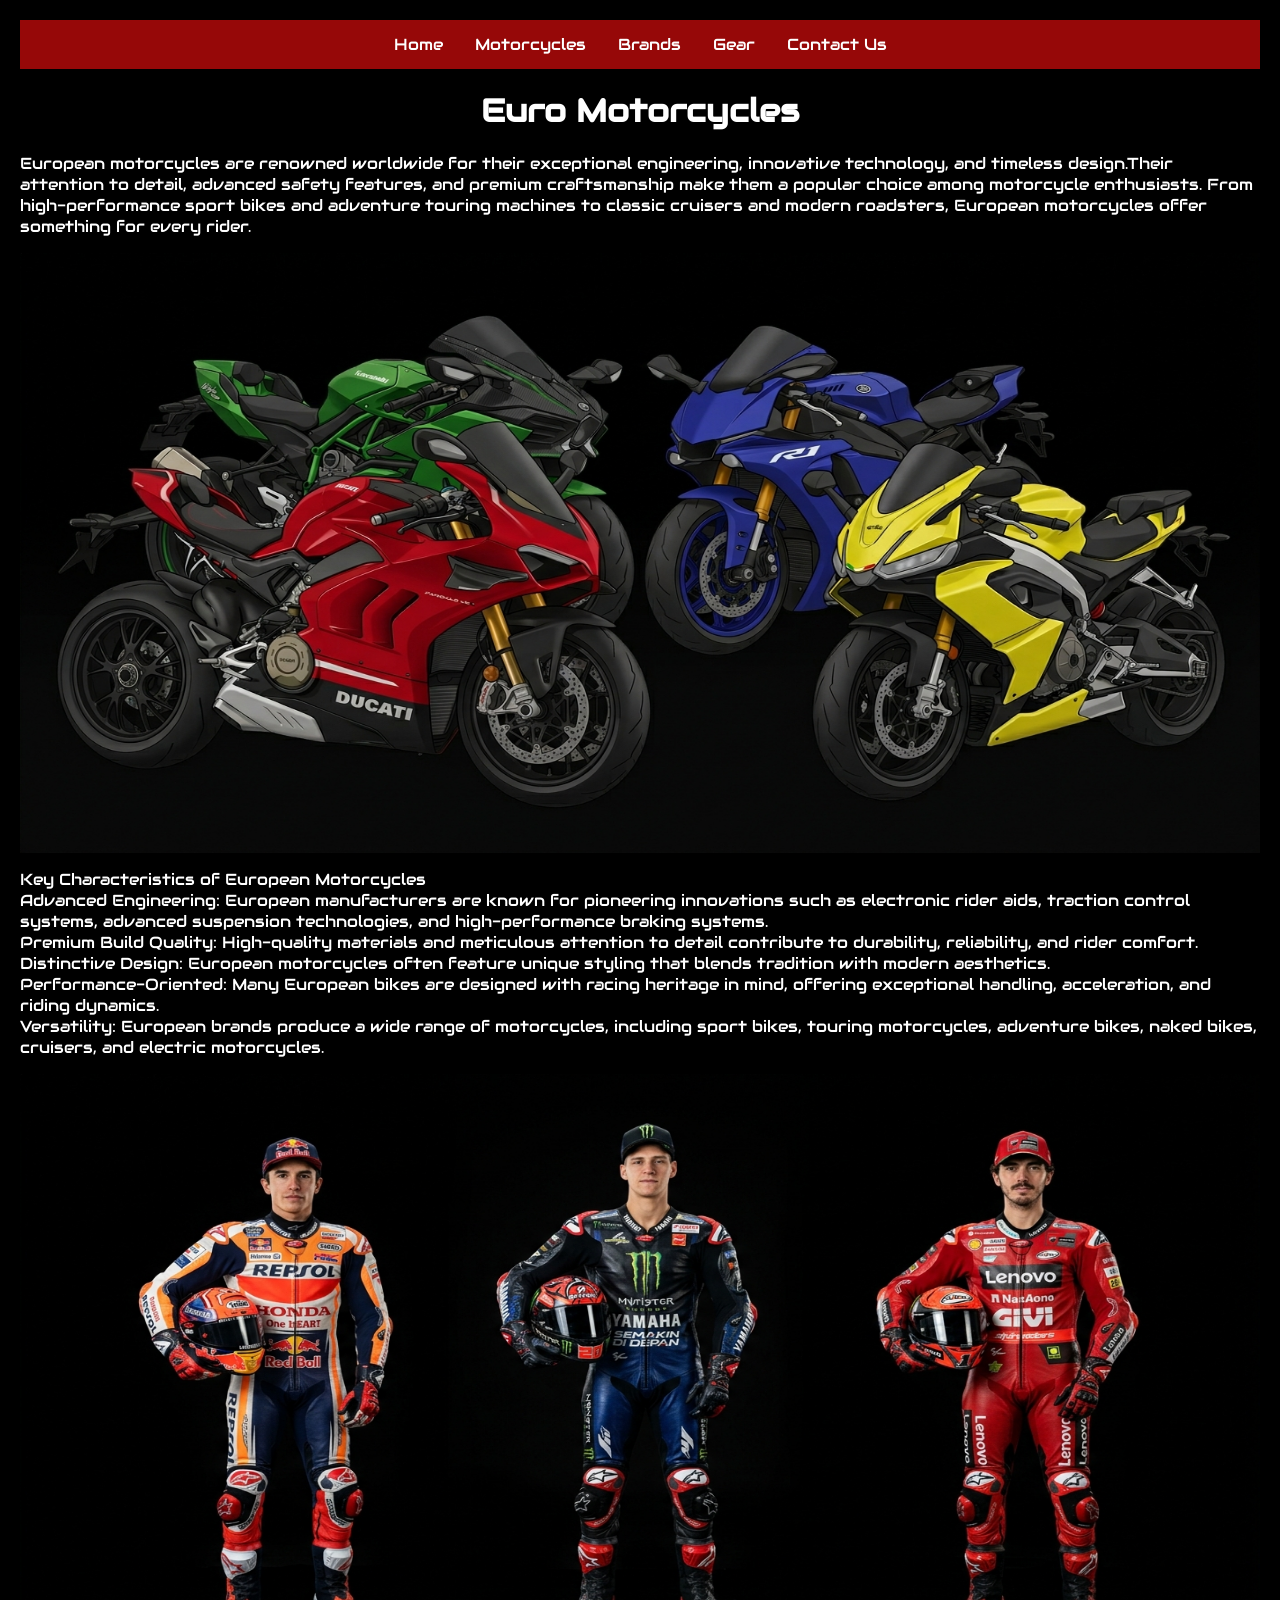
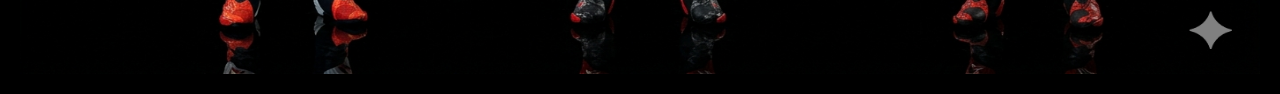
<file: Index.html>
<!DOCTYPE html>
<html lang="en">
<head>
    <meta charset="UTF-8">
    <meta name="viewport" content="width=device-width, initial-scale=1.0">
    <title>Homepage</title>
    <link rel="stylesheet" href="style.css">
    <link rel="stylesheet" href="https://fonts.googleapis.com/css?family=Audiowide">
</head>
<body>
    <nav>
  <ul>
    <li><a href="index.html">Home</a></li>
    <li><a href="page2.html">Motorcycles</a></li>
    <li><a href="page3.html">Brands</a></li>
    <li><a href="page4.html">Gear</a></li>
    <li><a href="page5.html">Contact Us</a></li>
  </ul>
</nav>
    <h1>Euro Motorcycles</h1>
    <p></p>European motorcycles are renowned worldwide for their exceptional engineering, innovative technology, and timeless design.Their attention to detail, advanced safety features, and premium craftsmanship make them a popular choice among motorcycle enthusiasts. From high-performance sport bikes and adventure touring machines to classic cruisers and modern roadsters, European motorcycles offer something for every rider.</p>
    <img src="Picture01.png" alt="Motorcycle Image" class="center" width="400" height="600">
    <p>Key Characteristics of European Motorcycles <br>
Advanced Engineering: European manufacturers are known for pioneering innovations such as electronic rider aids, traction control systems, advanced suspension technologies, and high-performance braking systems. <br>
Premium Build Quality: High-quality materials and meticulous attention to detail contribute to durability, reliability, and rider comfort. <br>
Distinctive Design: European motorcycles often feature unique styling that blends tradition with modern aesthetics. <br>
Performance-Oriented: Many European bikes are designed with racing heritage in mind, offering exceptional handling, acceleration, and riding dynamics. <br>
Versatility: European brands produce a wide range of motorcycles, including sport bikes, touring motorcycles, adventure bikes, naked bikes, cruisers, and electric motorcycles.</p>
     <img src="riders.png" alt="Moto GP Riders" class="center" width="400" height="600">
</body>
</html>
</file>
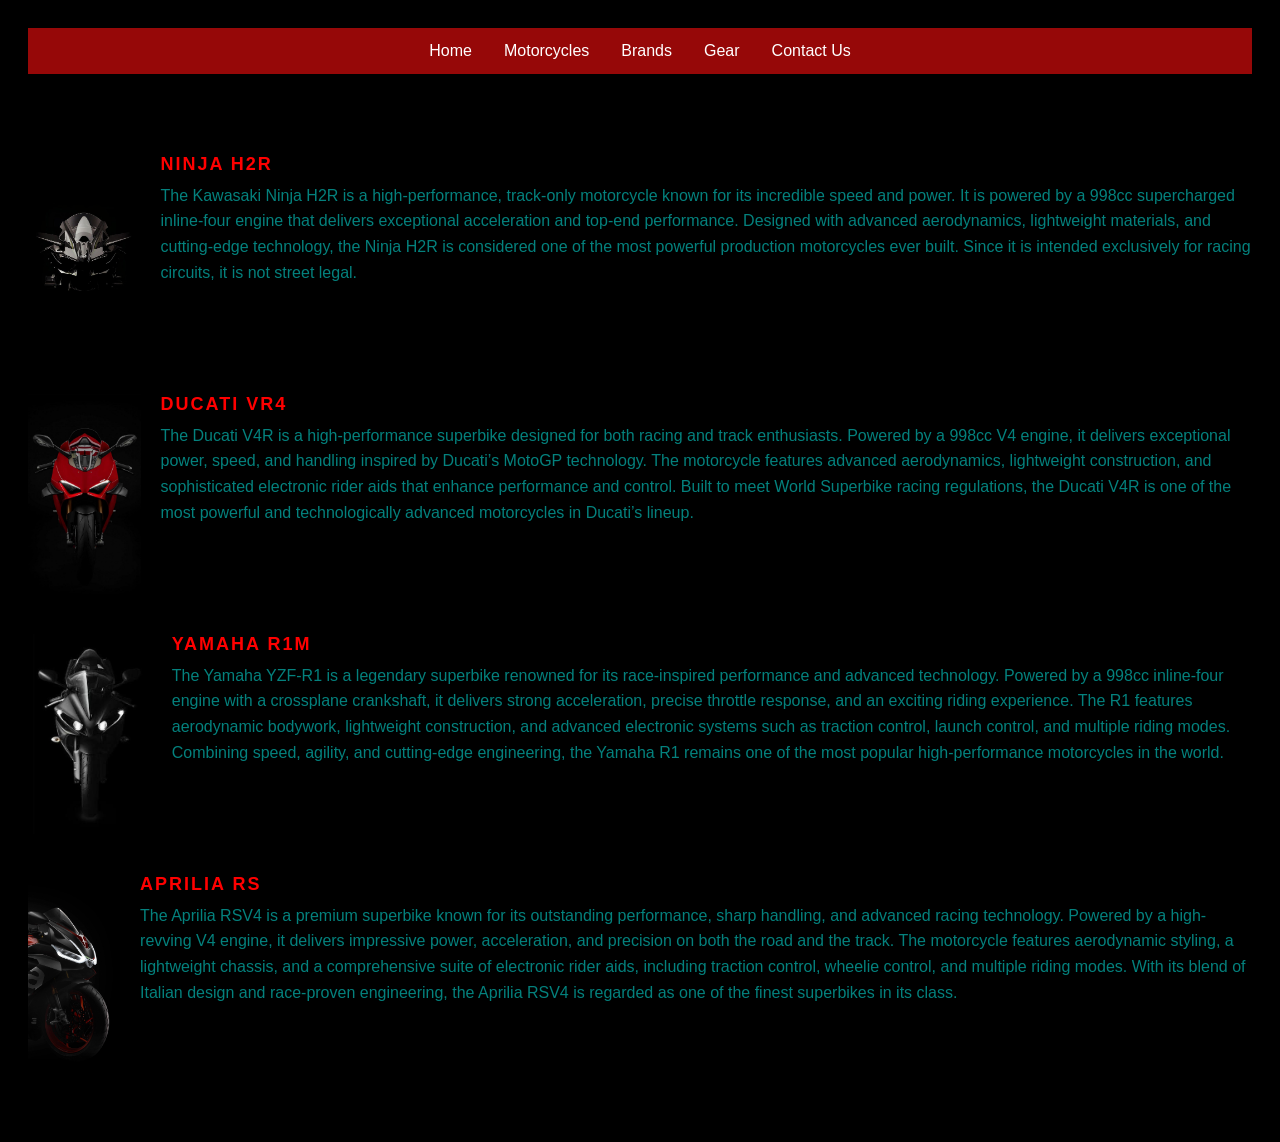
<file: page2.html>
<!DOCTYPE html>
<html lang="en">
<head>
    <meta charset="UTF-8">
    <meta name="viewport" content="width=device-width, initial-scale=1.0">
    <link rel="stylesheet" href="style2.css">
</head>
<body>
     <nav>
  <ul>
    <li><a href="index.html">Home</a></li>
    <li><a href="page2.html">Motorcycles</a></li>
    <li><a href="page3.html">Brands</a></li>
    <li><a href="page4.html">Gear</a></li>
    <li><a href="page5.html">Contact Us</a></li>
  </ul>
</nav>
    <h1>Motorcycles</h1>
    <body>
    <div class="feature">
    <img src="h2r.jpg" alt="H2R Icon">
    <div>
      <h2>NINJA H2R</h2>
      <p>The Kawasaki Ninja H2R is a high-performance, track-only motorcycle known for its incredible speed and power. It is powered by a 998cc supercharged inline-four engine that delivers exceptional acceleration and top-end performance. Designed with advanced aerodynamics, lightweight materials, and cutting-edge technology, the Ninja H2R is considered one of the most powerful production motorcycles ever built. Since it is intended exclusively for racing circuits, it is not street legal.</p>
    </div>
  </div>
<div class="feature">
    <img src="ducati.jpg" alt="Ducati Icon">
    <div>
      <h2>DUCATI VR4</h2>
      <p>The Ducati V4R is a high-performance superbike designed for both racing and track enthusiasts. Powered by a 998cc V4 engine, it delivers exceptional power, speed, and handling inspired by Ducati’s MotoGP technology. The motorcycle features advanced aerodynamics, lightweight construction, and sophisticated electronic rider aids that enhance performance and control. Built to meet World Superbike racing regulations, the Ducati V4R is one of the most powerful and technologically advanced motorcycles in Ducati’s lineup.</p>
    </div>
  </div>

  <div class="feature">
    <img src="r1.jpg" alt="R1 Icon">
    <div>
      <h2>YAMAHA R1M</h2>
      <p>The Yamaha YZF-R1 is a legendary superbike renowned for its race-inspired performance and advanced technology. Powered by a 998cc inline-four engine with a crossplane crankshaft, it delivers strong acceleration, precise throttle response, and an exciting riding experience. The R1 features aerodynamic bodywork, lightweight construction, and advanced electronic systems such as traction control, launch control, and multiple riding modes. Combining speed, agility, and cutting-edge engineering, the Yamaha R1 remains one of the most popular high-performance motorcycles in the world.
</p>
    </div>
  </div>

  <div class="feature">
    <img src="aprilia.jpg" alt="Aprilia Icon">
    <div>
      <h2>APRILIA RS</h2>
      <p>The Aprilia RSV4 is a premium superbike known for its outstanding performance, sharp handling, and advanced racing technology. Powered by a high-revving V4 engine, it delivers impressive power, acceleration, and precision on both the road and the track. The motorcycle features aerodynamic styling, a lightweight chassis, and a comprehensive suite of electronic rider aids, including traction control, wheelie control, and multiple riding modes. With its blend of Italian design and race-proven engineering, the Aprilia RSV4 is regarded as one of the finest superbikes in its class.
</p>
    </div>
  </div>
</body>
</html>
</file>
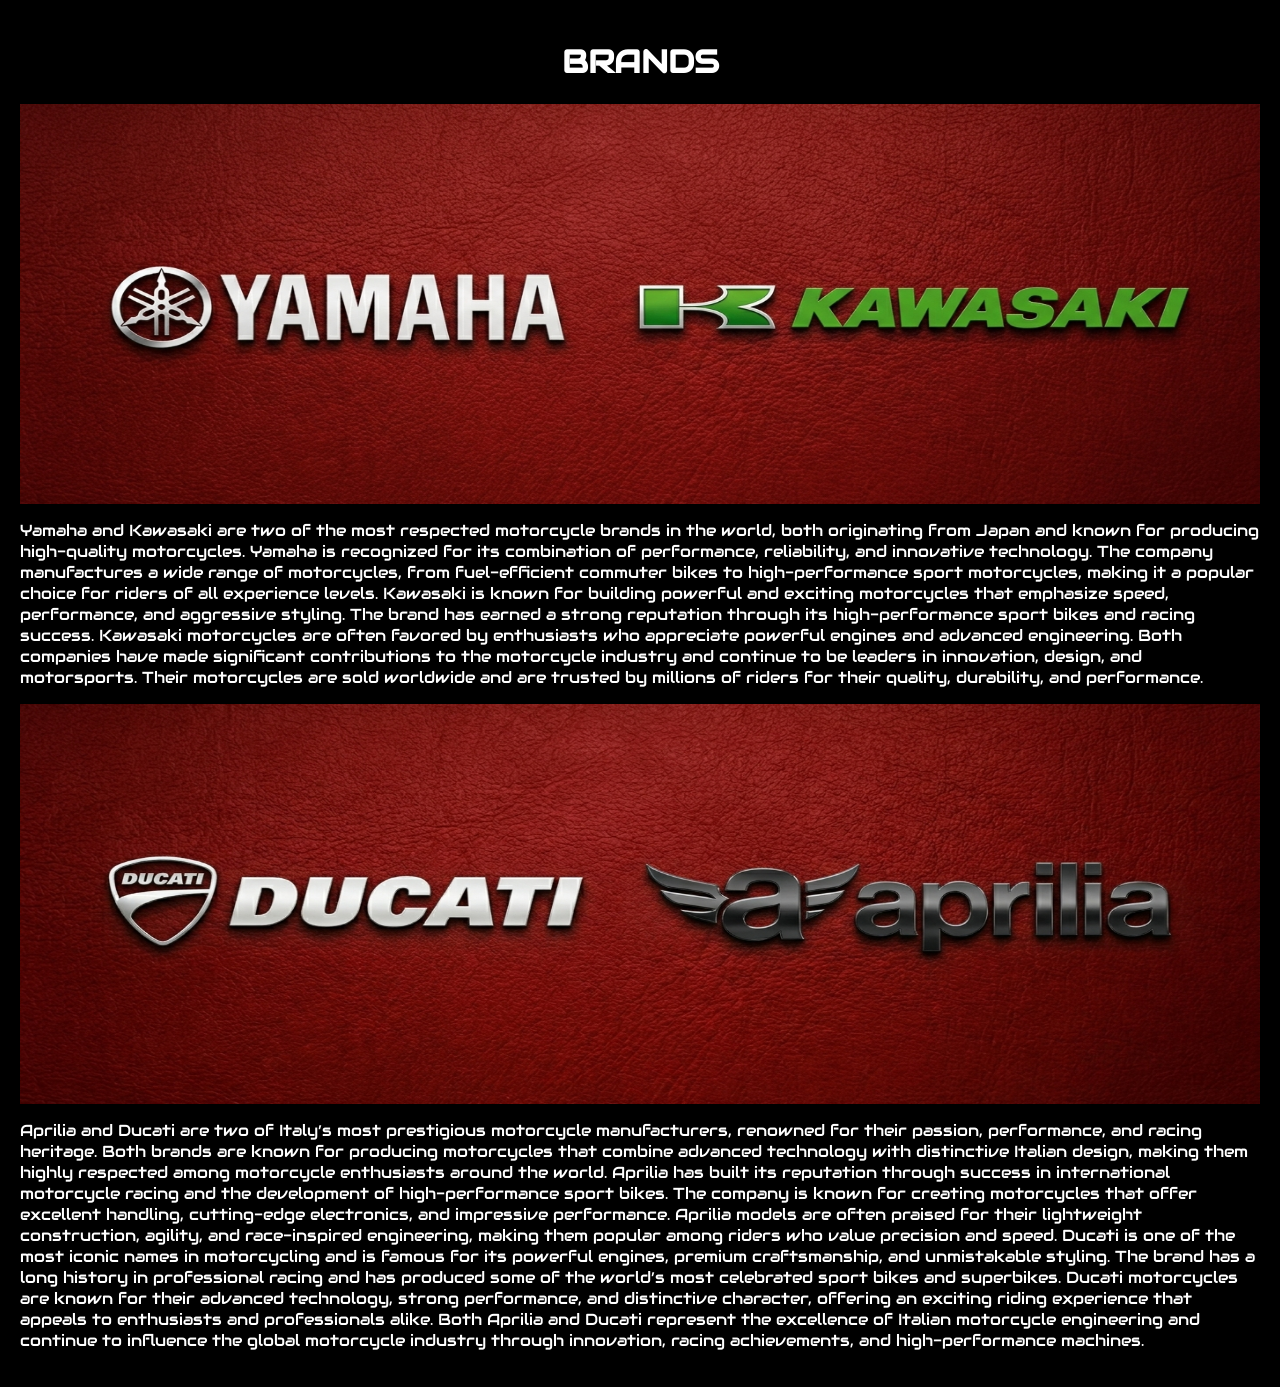
<file: page3.html>
<!DOCTYPE html>
<html lang="en">
<head>
    <meta charset="UTF-8">
    <meta name="viewport" content="width=device-width, initial-scale=1.0">
    <title>Document</title>
    <link rel="stylesheet" href="style.css">
    <link rel="stylesheet" href="https://fonts.googleapis.com/css?family=Audiowide">
</head>
<body>
    <h1>BRANDS</h1>
    <img src="logo1.png" alt="Brand Logo" class="center" width="400" height="400">
    <p>Yamaha and Kawasaki are two of the most respected motorcycle brands in the world, both originating from Japan and known for producing high-quality motorcycles. Yamaha is recognized for its combination of performance, reliability, and innovative technology. The company manufactures a wide range of motorcycles, from fuel-efficient commuter bikes to high-performance sport motorcycles, making it a popular choice for riders of all experience levels.

Kawasaki is known for building powerful and exciting motorcycles that emphasize speed, performance, and aggressive styling. The brand has earned a strong reputation through its high-performance sport bikes and racing success. Kawasaki motorcycles are often favored by enthusiasts who appreciate powerful engines and advanced engineering.

Both companies have made significant contributions to the motorcycle industry and continue to be leaders in innovation, design, and motorsports. Their motorcycles are sold worldwide and are trusted by millions of riders for their quality, durability, and performance.
</p>
<img src="logo2.png" alt="Brand Logo" class="center" width="400" height="400">
<p>Aprilia and Ducati are two of Italy’s most prestigious motorcycle manufacturers, renowned for their passion, performance, and racing heritage. Both brands are known for producing motorcycles that combine advanced technology with distinctive Italian design, making them highly respected among motorcycle enthusiasts around the world.

Aprilia has built its reputation through success in international motorcycle racing and the development of high-performance sport bikes. The company is known for creating motorcycles that offer excellent handling, cutting-edge electronics, and impressive performance. Aprilia models are often praised for their lightweight construction, agility, and race-inspired engineering, making them popular among riders who value precision and speed.

Ducati is one of the most iconic names in motorcycling and is famous for its powerful engines, premium craftsmanship, and unmistakable styling. The brand has a long history in professional racing and has produced some of the world’s most celebrated sport bikes and superbikes. Ducati motorcycles are known for their advanced technology, strong performance, and distinctive character, offering an exciting riding experience that appeals to enthusiasts and professionals alike.

Both Aprilia and Ducati represent the excellence of Italian motorcycle engineering and continue to influence the global motorcycle industry through innovation, racing achievements, and high-performance machines.
</p>
</body>
</html>
</file>
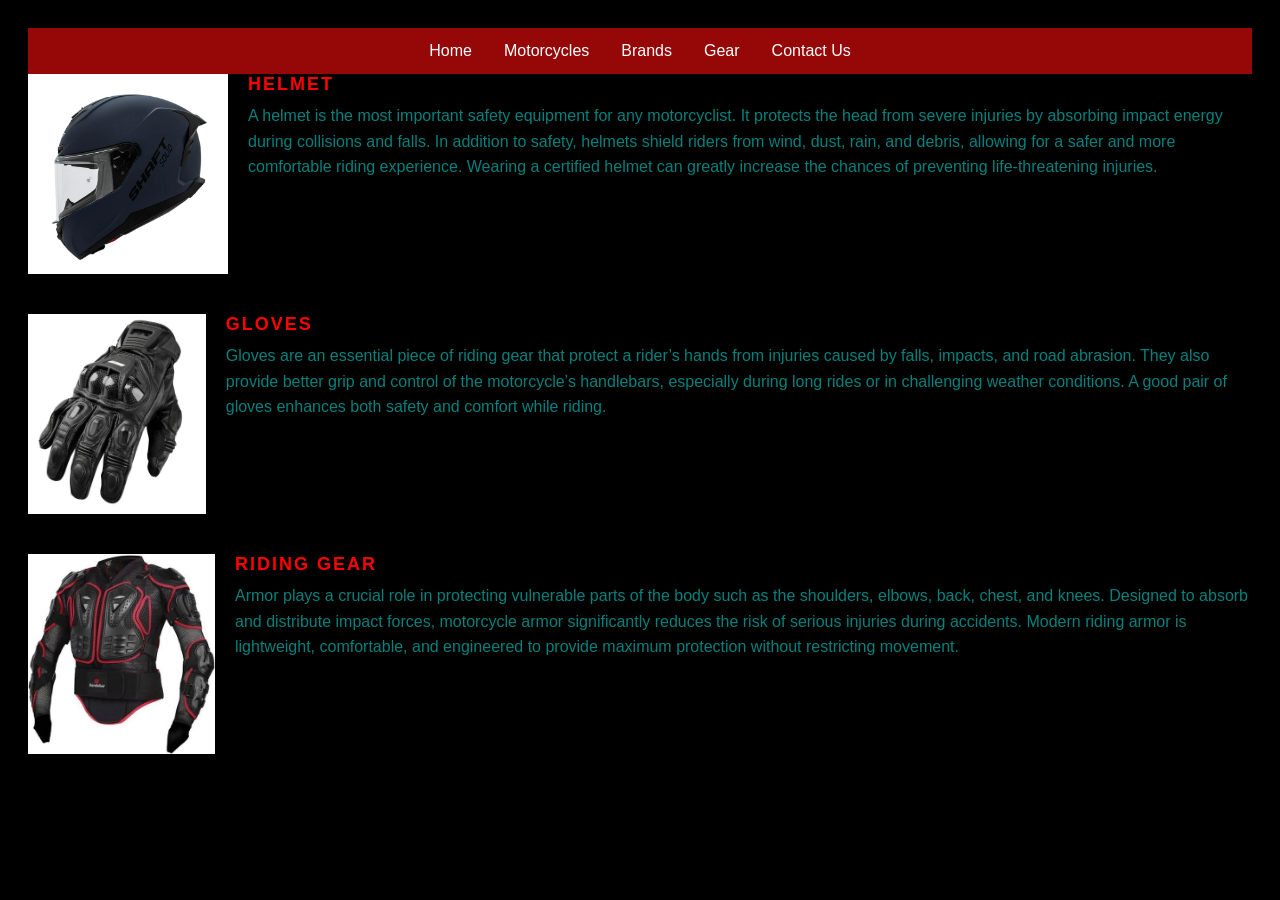
<file: page4.html>
<!DOCTYPE html>
<html lang="en">
<head>
    <meta charset="UTF-8">
    <meta name="viewport" content="width=device-width, initial-scale=1.0">
    <link rel="stylesheet" href="style2.css">
</head>
<body>
     <nav>
  <ul>
    <li><a href="index.html">Home</a></li>
    <li><a href="page2.html">Motorcycles</a></li>
    <li><a href="page3.html">Brands</a></li>
    <li><a href="page4.html">Gear</a></li>
    <li><a href="page5.html">Contact Us</a></li>
  </ul>
</nav>
    <h1GEARS</h1>
    <body>
    <div class="feature">
    <img src="helmet.webp" alt="HELMET">
    <div>
      <h2>HELMET</h2>
      <p>A helmet is the most important safety equipment for any motorcyclist. It protects the head from severe injuries by absorbing impact energy during collisions and falls. In addition to safety, helmets shield riders from wind, dust, rain, and debris, allowing for a safer and more comfortable riding experience. Wearing a certified helmet can greatly increase the chances of preventing life-threatening injuries.</p>
    </div>
  </div>
<div class="feature">
    <img src="gloves.jpg" alt="GLOVES">
    <div>
      <h2>GLOVES</h2>
      <p>Gloves are an essential piece of riding gear that protect a rider’s hands from injuries caused by falls, impacts, and road abrasion. They also provide better grip and control of the motorcycle’s handlebars, especially during long rides or in challenging weather conditions. A good pair of gloves enhances both safety and comfort while riding.</p>
    </div>
  </div>

  <div class="feature">
    <img src="gear.jpg" alt="Riding Gear">
    <div>
      <h2>RIDING GEAR</h2>
      <p>Armor plays a crucial role in protecting vulnerable parts of the body such as the shoulders, elbows, back, chest, and knees. Designed to absorb and distribute impact forces, motorcycle armor significantly reduces the risk of serious injuries during accidents. Modern riding armor is lightweight, comfortable, and engineered to provide maximum protection without restricting movement.</p>
    </div>
  </div>


  </div>
</body>
</html>
</file>
<file: style.css>
<!-- ===== Nav Bar ===== -->
ul {
  list-style-type: none;
  margin: 0;
  padding: 0;
  overflow: hidden;
  background-color: #333333;
}

ul li {
  float: left;
}

ul li a {
  display: block;
  color: white;
  text-align: center;
  padding: 14px 16px;
  text-decoration: none;
}

ul li a:hover {
  background-color: #111111;
}

ul {
  list-style-type: none;
  margin: 0;
  padding: 0;
  background-color: #960808;
  display: flex;
  justify-content: center;
}

body {
  font-family: "Audiowide", sans-serif;
}

h1 {
            text-align: center;
        }

body {
  margin: 10px;
  padding: 10px;
  background-color: #000000;
  color: #ffffff;
}

.center {
  display: block;
  margin-left: auto;
  margin-right: auto;
  width: 100%;
}
</file>
<file: style2.css>
body {
  font-family: Arial, sans-serif;
  background-color: rgb(0, 0, 0);
  padding: 20px;
}

.feature {
  display: flex;
  align-items: flex-start;
  margin-bottom: 40px;
}

.feature img {
  width: 300px;
  height: 200px;
  margin-right: 20px;
}

.feature h2 {
  font-size: 18px;
  letter-spacing: 2px;
  color: #ff0000;
  margin: 0 0 8px 0;
}

.feature p {
  color: #04817d;
  line-height: 1.6;
  margin: 0;
}

<!-- ===== Nav Bar ===== -->
ul {
  list-style-type: none;
  margin: 0;
  padding: 0;
  overflow: hidden;
  background-color: #333333;
}

ul li {
  float: left;
}

ul li a {
  display: block;
  color: white;
  text-align: center;
  padding: 14px 16px;
  text-decoration: none;
}

ul li a:hover {
  background-color: #111111;
}

ul {
  list-style-type: none;
  margin: 0;
  padding: 0;
  background-color: #960808;
  display: flex;
  justify-content: center;
}
</file>
